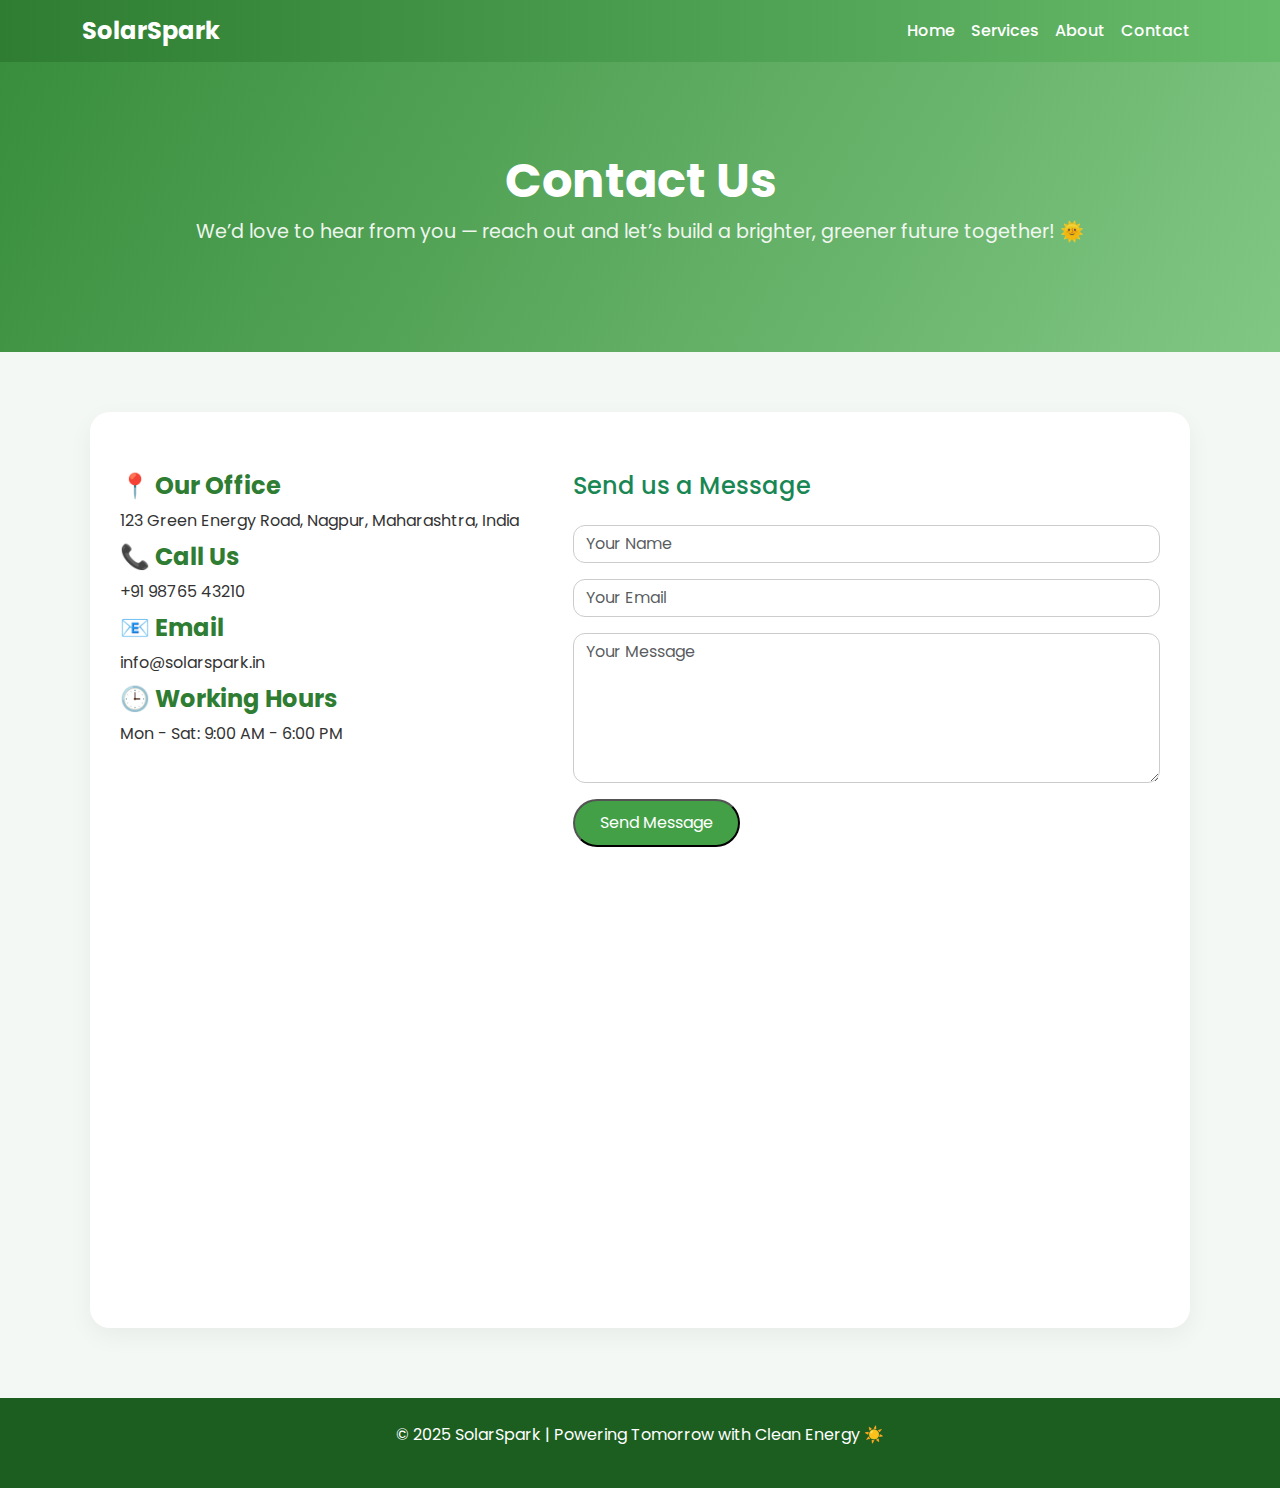
<file: contact.html>
<!DOCTYPE html>
<html lang="en">
<head>
  <meta charset="UTF-8" />
  <meta name="viewport" content="width=device-width, initial-scale=1.0" />
  <title>Contact Us | SolarSpark</title>
  <link href="https://cdn.jsdelivr.net/npm/bootstrap@5.3.0/dist/css/bootstrap.min.css" rel="stylesheet" />
  <link href="https://fonts.googleapis.com/css2?family=Poppins:wght@400;600;700&display=swap" rel="stylesheet" />
  <style>
    body {
      font-family: "Poppins", sans-serif;
      background-color: #f4f8f5;
      color: #333;
    }

    /* Navbar */
    nav {
      background: linear-gradient(90deg, #2e7d32, #66bb6a);
    }
    .navbar-brand {
      font-weight: 700;
      font-size: 1.5rem;
      color: #fff !important;
    }
    .nav-link {
      color: #fff !important;
      font-weight: 500;
      transition: color 0.3s;
    }
    .nav-link:hover {
      color: #c8e6c9 !important;
    }

    /* Hero Section */
    .hero {
      background: linear-gradient(120deg, #388e3c, #81c784);
      color: white;
      text-align: center;
      padding: 90px 20px;
    }
    .hero h1 {
      font-weight: 700;
      font-size: 3rem;
    }
    .hero p {
      font-size: 1.2rem;
      opacity: 0.9;
    }

    /* Contact Section */
    .contact-section {
      background: white;
      padding: 60px 30px;
      border-radius: 20px;
      margin: 60px auto;
      max-width: 1100px;
      box-shadow: 0px 8px 25px rgba(0, 0, 0, 0.05);
    }

    .contact-info h4 {
      color: #2e7d32;
      font-weight: 700;
    }
    .contact-info p {
      margin-bottom: 10px;
      font-size: 1rem;
    }
    .contact-form input,
    .contact-form textarea {
      border-radius: 12px;
      border: 1px solid #ccc;
    }
    .contact-form textarea {
      height: 150px;
    }
    .btn-green {
      background-color: #43a047;
      color: white;
      border-radius: 25px;
      transition: 0.3s;
      padding: 10px 25px;
    }
    .btn-green:hover {
      background-color: #2e7d32;
    }

    /* Map */
    iframe {
      border-radius: 20px;
      width: 100%;
      height: 350px;
      border: 0;
    }

    /* Footer */
    footer {
      background: #1b5e20;
      color: white;
      text-align: center;
      padding: 25px;
      margin-top: 70px;
    }
  </style>
</head>

<body>

  <!-- Navbar -->
  <nav class="navbar navbar-expand-lg navbar-dark">
    <div class="container">
      <a class="navbar-brand" href="home.html">SolarSpark</a>
      <button class="navbar-toggler" type="button" data-bs-toggle="collapse" data-bs-target="#navbarNav">
        <span class="navbar-toggler-icon"></span>
      </button>
      <div class="collapse navbar-collapse justify-content-end" id="navbarNav">
        <ul class="navbar-nav">
          <li class="nav-item"><a class="nav-link" href="home.html">Home</a></li>
          <li class="nav-item"><a class="nav-link" href="services.html">Services</a></li>
          <li class="nav-item"><a class="nav-link" href="about.html">About</a></li>
          <li class="nav-item"><a class="nav-link active" href="contact.html">Contact</a></li>
        </ul>
      </div>
    </div>
  </nav>

  <!-- Hero -->
  <section class="hero">
    <h1>Contact Us</h1>
    <p>We’d love to hear from you — reach out and let’s build a brighter, greener future together! 🌞</p>
  </section>

  <!-- Contact Section -->
  <section class="contact-section container">
    <div class="row g-5">
      <!-- Left: Contact Info -->
      <div class="col-lg-5 contact-info">
        <h4>📍 Our Office</h4>
        <p>123 Green Energy Road, Nagpur, Maharashtra, India</p>

        <h4>📞 Call Us</h4>
        <p>+91 98765 43210</p>

        <h4>📧 Email</h4>
        <p>info@solarspark.in</p>

        <h4>🕒 Working Hours</h4>
        <p>Mon - Sat: 9:00 AM - 6:00 PM</p>
      </div>

      <!-- Right: Contact Form -->
      <div class="col-lg-7 contact-form">
        <h4 class="mb-4 text-success">Send us a Message</h4>
        <form id="contactForm">
          <div class="mb-3">
            <input type="text" class="form-control" id="name" placeholder="Your Name" required />
          </div>
          <div class="mb-3">
            <input type="email" class="form-control" id="email" placeholder="Your Email" required />
          </div>
          <div class="mb-3">
            <textarea class="form-control" id="message" placeholder="Your Message" required></textarea>
          </div>
          <button type="submit" class="btn-green">Send Message</button>
          <p class="mt-3" id="formMsg"></p>
        </form>
      </div>
    </div>

    <!-- Map -->
    <div class="mt-5">
      <iframe
        src="https://www.google.com/maps/embed?pb=!1m18!1m12!1m3!1d3721.347891439411!2d79.08060107528432!3d21.139123984382254!2m3!1f0!2f0!3f0!3m2!1i1024!2i768!4f13.1!3m3!1m2!1s0x3bd4c09c77b0c9cd%3A0xe0a9cfb09f1a8a84!2sNagpur%2C%20Maharashtra!5e0!3m2!1sen!2sin!4v1694178829344!5m2!1sen!2sin"
        allowfullscreen=""
        loading="lazy">
      </iframe>
    </div>
  </section>

  <!-- Footer -->
  <footer>
    <p>© 2025 SolarSpark | Powering Tomorrow with Clean Energy ☀️</p>
  </footer>

  <script src="https://cdn.jsdelivr.net/npm/bootstrap@5.3.0/dist/js/bootstrap.bundle.min.js"></script>
  <script>
    document.getElementById("contactForm").addEventListener("submit", function (e) {
      e.preventDefault();
      const name = document.getElementById("name").value.trim();
      const email = document.getElementById("email").value.trim();
      const message = document.getElementById("message").value.trim();
      const msgBox = document.getElementById("formMsg");

      if (name && email && message) {
        msgBox.textContent = `Thank you, ${name}! Your message has been sent successfully. 🌞`;
        msgBox.style.color = "#2e7d32";
        document.getElementById("contactForm").reset();
      } else {
        msgBox.textContent = "Please fill all fields before submitting.";
        msgBox.style.color = "red";
      }
    });
  </script>
</body>
</html>
</file>
